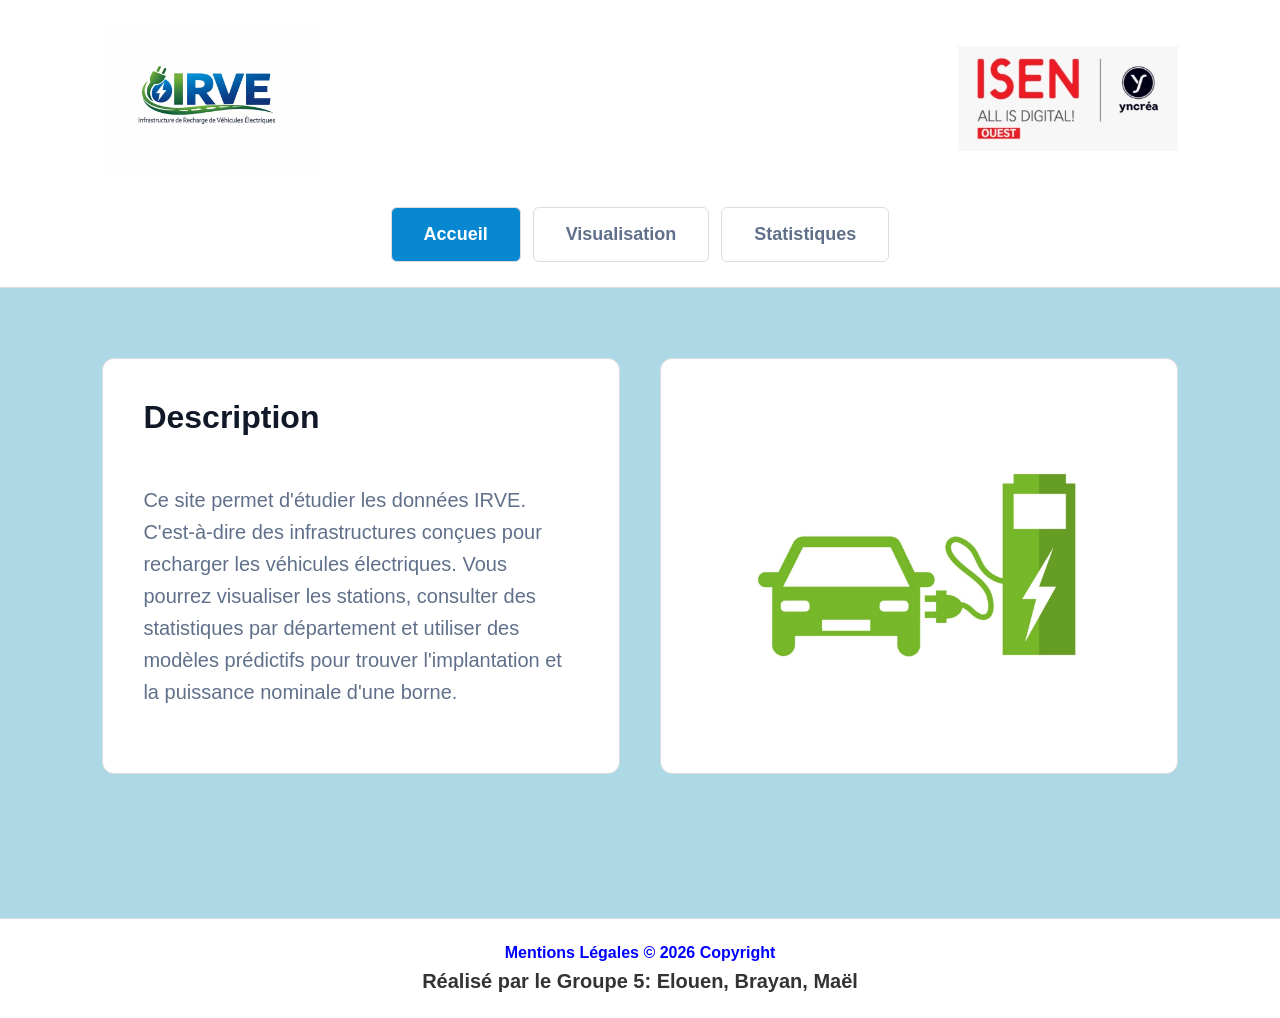
<file: 03_web-app/frontend/index.html>
<!DOCTYPE html>
<html lang="fr">
<head>
    <meta charset="UTF-8">
    <meta name="viewport" content="width=device-width, initial-scale=1.0">
    <title>Stations IRVE</title>
    <!-- Feuille de style principale -->
    <link rel="stylesheet" href="CSS/style.css">
</head>

<body>

    <!-- En-tête avec les logos et la barre de navigation -->
    <header class="header">
        <div class="logos">
            <img src="./logo/IRVE.png" alt="Logo IRVE" class="IRVE">
            <img src="./logo/ISEN.png" alt="Logo ISEN" class="ISEN">
        </div>

        <!-- Liens de navigation entre les pages du site -->
        <nav class="navbar">
            <a href="index.html" class="active">Accueil</a>
            <a href="page1.html">Visualisation</a>
            <a href="page2.html">Statistiques</a>
        </nav>
    </header>

    <main class="main">

        <!-- Section d'accueil avec la description du projet et une image -->
        <section class="home-container">

            <!-- Carte de texte présentant le projet -->
            <div class="text-card">
                <h1>Description</h1>
                <br>

                <p>
                    Ce site permet d'étudier les données IRVE.
                    C'est-à-dire des infrastructures conçues pour
                    recharger les véhicules électriques.
                    Vous pourrez visualiser les stations, consulter des
                    statistiques par département et utiliser des modèles prédictifs
                    pour trouver l'implantation et la puissance nominale d'une borne.
                </p>
            </div>

            <!-- Image illustrative d'une borne de recharge -->
            <div class="image-card">
                <div class="image-placeholder">
                    <img src="logo/borne.jpg" alt="Logo" class="borne">
                </div>
            </div>

        </section>

    </main>

    <footer class="footer">
        <h5>Mentions Légales © 2026 Copyright</h5>
        <h4>Réalisé par le Groupe 5: Elouen, Brayan, Maël</h4>
    </footer>

</body>
</html>
</file>
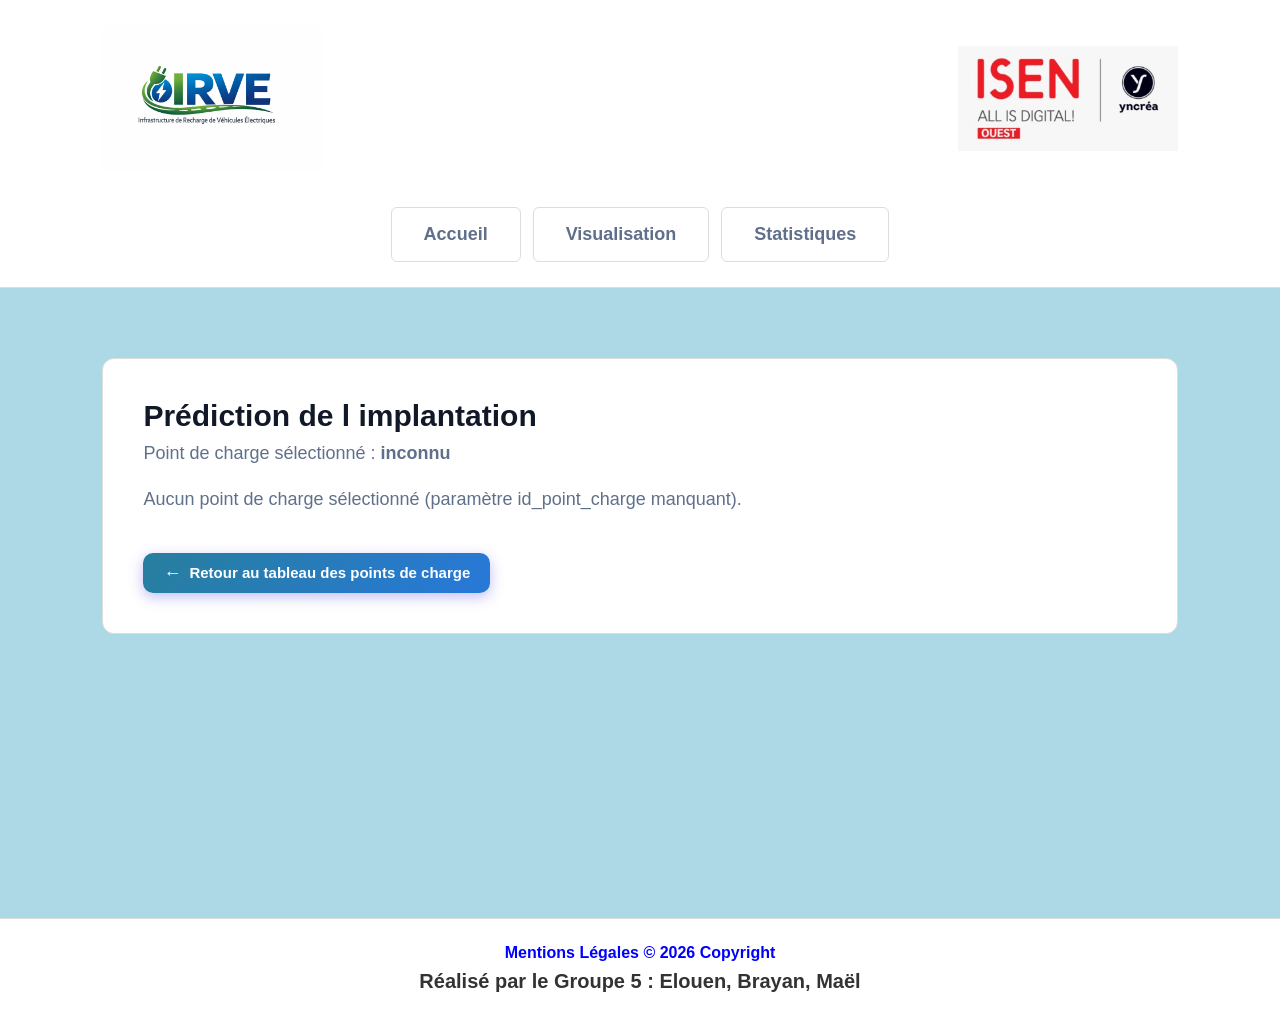
<file: 03_web-app/frontend/prediction_implantation.html>
<!DOCTYPE html>
<html lang="fr">
<head>
    <meta charset="UTF-8">
    <meta name="viewport" content="width=device-width, initial-scale=1.0">
    <title>Prédiction de la puissance nominale - Stations IRVE</title>

    <!-- Feuille de style principale -->
    <link rel="stylesheet" href="CSS/style.css">
</head>

<body>

    <!-- En-tête avec les logos et la barre de navigation -->
    <header class="header">
        <div class="logos">
            <img src="./logo/IRVE.png" alt="Logo IRVE" class="IRVE">
            <img src="./logo/ISEN.png" alt="Logo ISEN" class="ISEN">
        </div>

        <nav class="navbar">
            <a href="index.html">Accueil</a>
            <a href="page1.html">Visualisation</a>
            <a href="page2.html">Statistiques</a>
        </nav>
    </header>

    <main class="main">

        <!-- Carte principale affichant l'identifiant du point de charge et le résultat de la prédiction -->
        <section class="card">
            <h2>Prédiction de l implantation</h2>

            <p>
                Point de charge sélectionné :
                <strong id="id-pdc">—</strong>
            </p>

            <!-- Zone mise à jour dynamiquement avec le résultat de la prédiction -->
            <div id="resultat-prediction">
                <p>Chargement de la prédiction en cours...</p>
            </div>

            <a class="btn-retour" href="page1.html">
                <span class="fleche">&larr;</span>
                Retour au tableau des points de charge
            </a>
        </section>

    </main>

    <footer class="footer">
        <h5>Mentions Légales © 2026 Copyright</h5>
        <h4>Réalisé par le Groupe 5 : Elouen, Brayan, Maël</h4>
    </footer>

    <script>
"use strict";

// Récupération de l'identifiant dans l'URL 
const params        = new URLSearchParams(window.location.search);
const idPointCharge = params.get("id_point_charge") ?? params.get("id");

const idEl   = document.getElementById("id-pdc");
const zone   = document.getElementById("resultat-prediction");

idEl.textContent = idPointCharge ?? "inconnu";

if (!idPointCharge) {
    afficherErreur("Aucun point de charge sélectionné (paramètre id_point_charge manquant).");
} else {
    chargerPrediction(idPointCharge);
}

// Appel API 
function chargerPrediction(id) {
    const apiUrl = new URL("./php/api_prediction_implantation.php", window.location.href);
    apiUrl.searchParams.set("id_point_charge", id);

    fetch(apiUrl.toString())
        .then(response => {
            if (!response.ok) throw new Error(`Erreur HTTP ${response.status}`);
            return response.text();
        })
        .then(text => {
            let data;
            try { data = JSON.parse(text); }
            catch (_) { throw new Error("Réponse non JSON : " + text); }

            if (data.erreur) {
                afficherErreur(data.erreur + (data.details ? ` — ${data.details}` : ""));
                return;
            }
            if (!data.implantation_predite) {
                afficherErreur("Aucune implantation prédite renvoyée par l'API.");
                return;
            }

            afficherPrediction(data);
        })
        .catch(err => afficherErreur(err.message));
}

function afficherPrediction(data) {
    const methode      = data.methode ?? "Modèle inconnu";
    const implantation = data.implantation_predite;

    zone.innerHTML = `
        <table class="result-table">
            <thead>
                <tr><th>Modèle utilisé</th><th>Implantation prédite</th></tr>
            </thead>
            <tbody>
                <tr>
                    <td>${escHtml(methode)}</td>
                    <td><span class="badge">${escHtml(implantation)}</span></td>
                </tr>
            </tbody>
        </table>
        ${renderProbas(data.probabilites)}
    `;
}

function renderProbas(probabilites) {
    if (!probabilites || Object.keys(probabilites).length === 0) return "";

    const sorted = Object.entries(probabilites).sort((a, b) => b[1] - a[1]);
    const maxVal = sorted[0][1];

    const lignes = sorted.map(([cls, p], i) => {
        const pct  = (p * 100).toFixed(1);
        const top  = i === 0 ? " top" : "";
        return `
            <div class="proba-row">
                <span class="proba-label" title="${escHtml(cls)}">${escHtml(cls)}</span>
                <div class="proba-track">
                    <div class="proba-fill${top}" style="width:${pct}%"></div>
                </div>
                <span class="proba-pct">${pct}%</span>
            </div>
        `;
    }).join("");

    return `
        <div class="proba-section">
            <h2>Probabilités par classe</h2>
            ${lignes}
        </div>
    `;
}

function afficherErreur(msg) {
    zone.innerHTML = `<p class="error">${escHtml(msg)}</p>`;
}

function escHtml(str) {
    return String(str)
        .replace(/&/g, "&amp;")
        .replace(/</g, "&lt;")
        .replace(/>/g, "&gt;")
        .replace(/"/g, "&quot;");
}
</script>
 </body>
</html>
</file>
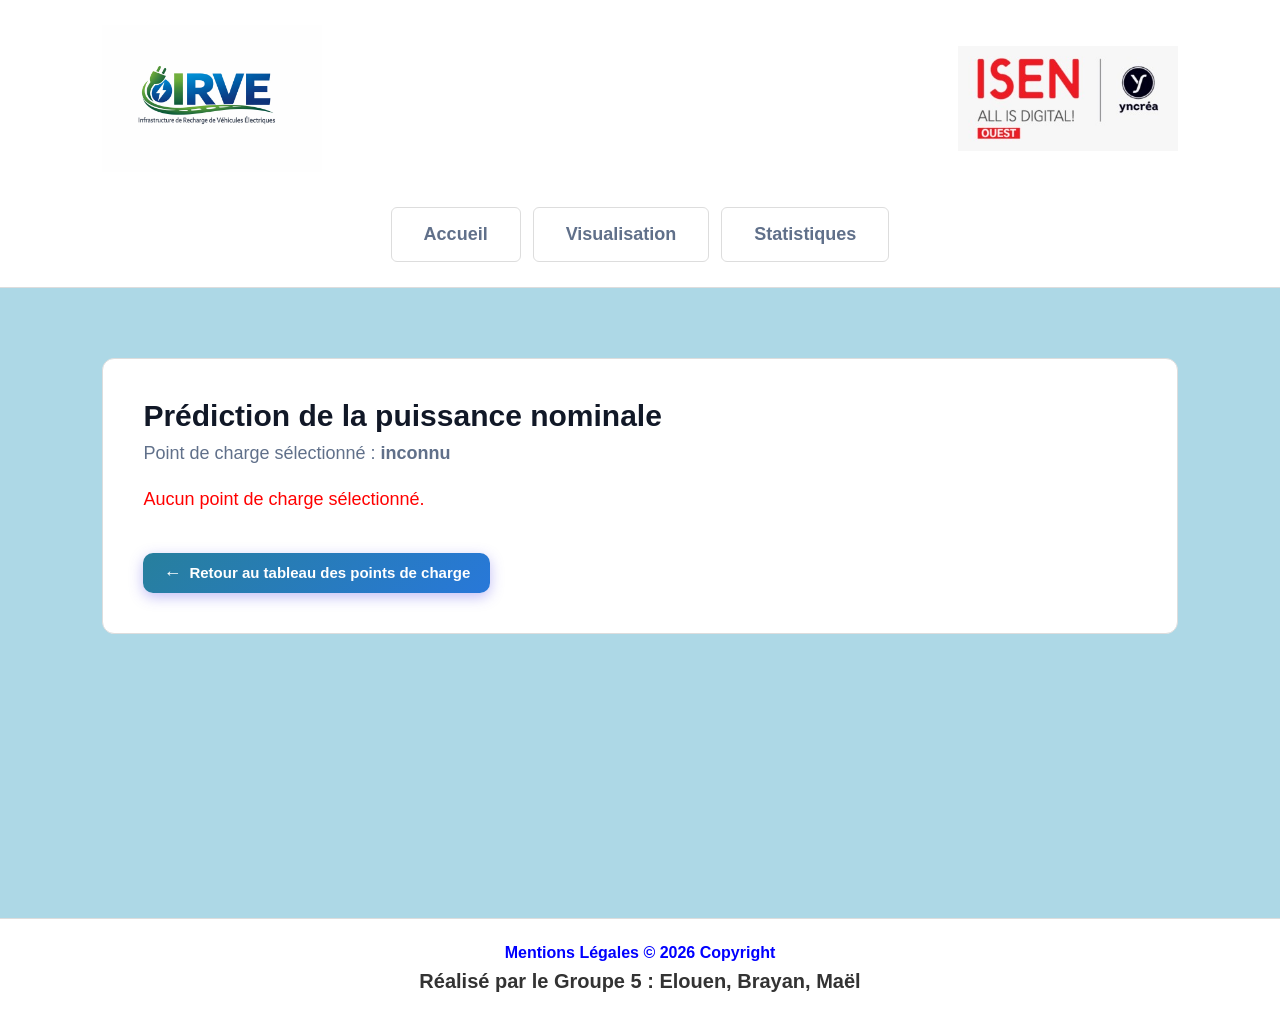
<file: 03_web-app/frontend/prediction_puissance.html>
<!DOCTYPE html>
<html lang="fr">
<head>
    <meta charset="UTF-8">
    <meta name="viewport" content="width=device-width, initial-scale=1.0">
    <title>Prédiction de la puissance nominale - Stations IRVE</title>

    <!-- Feuille de style principale -->
    <link rel="stylesheet" href="CSS/style.css">
</head>

<body>

    <!-- En-tête avec les logos et la barre de navigation -->
    <header class="header">
        <div class="logos">
            <img src="./logo/IRVE.png" alt="Logo IRVE" class="IRVE">
            <img src="./logo/ISEN.png" alt="Logo ISEN" class="ISEN">
        </div>

        <nav class="navbar">
            <a href="index.html">Accueil</a>
            <a href="page1.html">Visualisation</a>
            <a href="page2.html">Statistiques</a>
        </nav>
    </header>

    <main class="main">

        <!-- Carte principale affichant l'identifiant du point de charge et le résultat de la prédiction -->
        <section class="card">
            <h2>Prédiction de la puissance nominale</h2>

            <p>
                Point de charge sélectionné :
                <strong id="id-pdc">—</strong>
            </p>

            <!-- Zone mise à jour dynamiquement avec le résultat de la prédiction -->
            <div id="resultat-prediction">
                <p>Chargement de la prédiction en cours...</p>
            </div>

            <a class="btn-retour" href="page1.html">
                <span class="fleche">&larr;</span>
                Retour au tableau des points de charge
            </a>
        </section>

    </main>

    <footer class="footer">
        <h5>Mentions Légales © 2026 Copyright</h5>
        <h4>Réalisé par le Groupe 5 : Elouen, Brayan, Maël</h4>
    </footer>

    <script>
    // Récupère l'identifiant du point de charge depuis l'URL (paramètre GET 'id')
    const params = new URLSearchParams(window.location.search);
    const idPointCharge = params.get('id');

    // Récupère les éléments HTML à mettre à jour
    const idElement   = document.getElementById('id-pdc');
    const zoneResultat = document.getElementById('resultat-prediction');

    // Affiche l'identifiant du point de charge dans la page
    idElement.textContent = idPointCharge ?? 'inconnu';

    // Si aucun identifiant n'est fourni, affiche un message d'erreur, sinon lance la prédiction
    if (!idPointCharge) {
        zoneResultat.innerHTML = `
            <p style="color:red;">
                Aucun point de charge sélectionné.
            </p>
        `;
    } else {
        chargerPrediction(idPointCharge);
    }

    // Appelle l'API PHP pour récupérer la prédiction de puissance du point de charge
    function chargerPrediction(id) {
        try {
            // Construit l'URL de l'API avec le paramètre id_point_charge
            const apiUrl = new URL('./php/api_prediction_puissance.php', window.location.href);
            apiUrl.searchParams.set('id_point_charge', id);

            console.log('URL appelée :', apiUrl.toString());

            fetch(apiUrl.toString())
                .then(response => {
                    // Vérifie que la réponse HTTP est correcte
                    if (!response.ok) {
                        throw new Error('Erreur HTTP : ' + response.status);
                    }
                    // Récupère la réponse sous forme de texte brut
                    return response.text();
                })
                .then(text => {
                    console.log('Réponse brute PHP :', text);

                    let data;

                    // Tente de parser le texte en JSON
                    try {
                        data = JSON.parse(text);
                    } catch (e) {
                        throw new Error('Réponse PHP non JSON : ' + text);
                    }

                    // Si l'API renvoie une erreur, on l'affiche dans la zone de résultat
                    if (data.erreur || data.error) {
                        zoneResultat.innerHTML = `
                            <p style="color:red;">
                                Erreur : ${data.erreur || data.error || data.details || 'inconnue'}
                            </p>
                        `;
                        return;
                    }

                    // Si la puissance prédite est absente de la réponse, affiche un message d'erreur
                    if (data.puissance_predite_kw === undefined || data.puissance_predite_kw === null) {
                        zoneResultat.innerHTML = `
                            <p style="color:red;">
                                Aucune puissance prédite renvoyée par l'API.
                            </p>
                        `;
                        return;
                    }

                    // Affiche le résultat de la prédiction
                    afficherPrediction(data);
                })
                .catch(error => {
                    // En cas d'erreur de fetch, affiche le détail technique
                    console.error('Erreur fetch prédiction puissance :', error);

                    zoneResultat.innerHTML = `
                        <p style="color:red;">
                            Erreur lors de la communication avec le serveur.
                        </p>
                        <p>
                            Détail technique : ${error.message}
                        </p>
                    `;
                });

        } catch (error) {
            // En cas d'erreur lors de la construction de l'URL
            console.error('Erreur construction URL :', error);

            zoneResultat.innerHTML = `
                <p style="color:red;">
                    Erreur lors de la construction de l'URL API.
                </p>
                <p>
                    Détail technique : ${error.message}
                </p>
            `;
        }
    }

    // Génère et injecte le tableau HTML affichant la méthode et la puissance prédite
    function afficherPrediction(data) {
        const methode   = data.methode ?? 'Modèle IA';
        const puissance = Number(data.puissance_predite_kw);

        // Formate la puissance avec 2 décimales si c'est un nombre valide
        const puissanceAffichee = isNaN(puissance)
            ? data.puissance_predite_kw
            : puissance.toFixed(2);

        zoneResultat.innerHTML = `
            <table class="station-table">
                <thead>
                    <tr>
                        <th>Méthode</th>
                        <th>Puissance prédite</th>
                    </tr>
                </thead>

                <tbody>
                    <tr>
                        <td>${methode}</td>
                        <td>${puissanceAffichee} kW</td>
                    </tr>
                </tbody>
            </table>
        `;
    }
</script>

</body>
</html>
</file>
<file: 03_web-app/frontend/CSS/style.css>
/* Réinitialisation des marges, paddings et modèle de boîte pour tous les éléments */
* {
  margin: 0;
  padding: 0;
  box-sizing: border-box;
}

/* Style général de la page */
body {
  font-family: Arial, sans-serif;
  background-color: lightblue;
  color: #111827;
}

/* HEADER */

/* Barre d'en-tête blanche avec une bordure basse */
.header {
  background-color: white;
  padding: 25px 8%;
  border-bottom: 1px solid #ddd;
}

/* Conteneur des logos, disposés en ligne avec espace entre eux */
.logos {
  display: flex;
  justify-content: space-between;
  align-items: center;
  gap: 30px;
  margin-bottom: 35px;
}

/* Taille maximale des logos IRVE et ISEN */
.IRVE,
.ISEN {
  max-width: 220px;
  width: 25%;
  height: auto;
  object-fit: contain;
}

/* NAVIGATION */

/* Barre de navigation centrée avec les liens de page */
.navbar {
  display: flex;
  gap: 12px;
  justify-content: center;
  align-items: center;
  flex-wrap: wrap;
}

/* Style des liens de navigation */
.navbar a {
  text-decoration: none;
  color: #60708a;
  background-color: white;
  border: 1px solid #ddd;
  padding: 16px 32px;
  border-radius: 6px;
  font-weight: bold;
  font-size: 18px;
}

/* Effet au survol des liens de navigation */
.navbar a:hover {
  background-color: #eef3f8;
}

/* Lien actif mis en évidence en bleu */
.navbar .active {
  background-color: #0788d1;
  color: white;
}

/* MAIN */

/* Zone de contenu principale avec hauteur minimale et marges latérales */
.main {
  min-height: 70vh;
  padding: 70px 8%;
}

/* Conteneur de la page d'accueil en deux colonnes égales */
.home-container {
  max-width: 1400px;
  margin: auto;
  display: grid;
  grid-template-columns: 1fr 1fr;
  gap: 40px;
}

/* CARTES */

/* Style commun aux cartes de texte, d'image et génériques */
.text-card,
.image-card,
.card {
  background-color: white;
  border: 1px solid #ddd;
  border-radius: 12px;
  padding: 40px;
}

/* Hauteur minimale des cartes texte et image */
.text-card,
.image-card {
  min-height: 330px;
}

/* Titre des cartes texte */
.text-card h1,
.text-card h2 {
  font-size: 32px;
  margin-bottom: 30px;
}

/* Paragraphe des cartes texte */
.text-card p {
  color: #60708a;
  font-size: 20px;
  line-height: 1.6;
  margin-bottom: 25px;
}

/* Carte image centrée horizontalement et verticalement */
.image-card {
  display: flex;
  align-items: center;
  justify-content: center;
}

/* Conteneur de l'image centré dans la carte */
.image-placeholder {
  width: 100%;
  display: flex;
  justify-content: center;
  align-items: center;
}

/* Image de la borne avec taille maximale contrainte */
.borne {
  max-width: 80%;
  max-height: 300px;
  height: auto;
  object-fit: contain;
}

/* PAGE 1 */

/* Marge basse entre les cartes de la page 1 */
.card {
  margin-bottom: 45px;
}

.card h2 {
  font-size: 30px;
  margin-bottom: 10px;
}

.card p {
  color: #60708a;
  font-size: 18px;
  margin-bottom: 25px;
}

/* Carte iframe de la carte interactive */
.map-frame {
  width: 100%;
  height: 520px;
  border: none;
  border-radius: 8px;
  background-color: #111827;
}

/* Tableau listant les stations */
.station-table {
  width: 100%;
  border-collapse: collapse;
  margin-top: 20px;
}

.station-table th,
.station-table td {
  padding: 16px;
  border-bottom: 1px solid #ddd;
  text-align: left;
}

.station-table th {
  color: #60708a;
  font-weight: bold;
}

/* Grille des boutons de prédiction en 3 colonnes */
.prediction-buttons {
  display: grid;
  grid-template-columns: repeat(3, 1fr);
  gap: 25px;
  margin-bottom: 45px;
}

/* Style des boutons de prédiction */
.prediction-buttons a,
.prediction-buttons button {
  display: block;
  width: 100%;
  text-align: center;
  text-decoration: none;
  color: #0788d1;
  border: 2px solid #0788d1;
  padding: 18px;
  border-radius: 6px;
  font-family: inherit;
  font-size: 20px;
  font-weight: bold;
  background-color: white;
  cursor: pointer;
}

/* Effet au survol des boutons de prédiction */
.prediction-buttons a:hover,
.prediction-buttons button:hover {
  background-color: #0788d1;
  color: white;
}

/* PAGE 2 */

/* Conteneur centré pour le contenu de la page statistiques */
.content {
  max-width: 1200px;
  margin: auto;
}

/* Sous-titre gris sous le titre principal */
.subtitle {
  color: #60708a;
  font-size: 18px;
}

/* Carte contenant le menu déroulant de sélection du département */
.select-box {
  background-color: white;
  border: 1px solid #ddd;
  border-radius: 12px;
  padding: 30px;
  margin-top: 30px;
  max-width: 500px;
}

.select-box label {
  display: block;
  color: #60708a;
  font-weight: bold;
  margin-bottom: 10px;
}

/* Style du menu déroulant */
select {
  width: 100%;
  padding: 10px;
  border-radius: 8px;
  border: 1px solid #d1d5db;
  font-size: 16px;
  background: white;
}

/* Zone d'affichage des statistiques ou du message d'aide */
.info-box {
  margin-top: 30px;
  padding: 30px;
  border-radius: 12px;
  background: white;
  border: 1px dashed #d1d5db;
  font-size: 18px;
  color: #60708a;
}

/* FORMULAIRES PREDICTION */

/* Grille en deux colonnes pour les champs du formulaire de prédiction */
.form-grid {
  display: grid;
  grid-template-columns: repeat(2, 1fr);
  gap: 25px;
}

/* Carte individuelle d'un champ de formulaire */
.form-card {
  background-color: white;
  border: 1px solid #ddd;
  border-radius: 12px;
  padding: 25px;
}

.form-card label {
  display: block;
  color: #60708a;
  font-weight: bold;
  margin-bottom: 12px;
  font-size: 18px;
}

/* Style des champs de saisie et menus déroulants dans les formulaires */
.form-card input,
.form-card select {
  width: 100%;
  padding: 10px;
  border: 1px solid #cbd5e1;
  border-radius: 5px;
  font-size: 17px;
  background-color: #e8f1fb;
}

/* Texte d'aide sous un champ de formulaire */
.form-card small {
  display: block;
  margin-top: 8px;
  color: #60708a;
}

/* Zone d'affichage du résultat de prédiction */
.result-box {
  background-color: white;
  border: 1px solid #ddd;
  border-radius: 12px;
  padding: 28px;
  margin-top: 35px;
  margin-bottom: 25px;
}

/* Bouton principal de lancement de la prédiction */
.main-button {
  background-color: #0788d1;
  color: white;
  border: none;
  padding: 18px 45px;
  border-radius: 6px;
  font-size: 20px;
  font-weight: bold;
  cursor: pointer;
}

/* FOOTER */

/* Pied de page centré avec bordure haute */
.footer {
  background-color: white;
  text-align: center;
  padding: 25px;
  border-top: 1px solid #ddd;
}

.footer h5 {
  color: blue;
  font-size: 16px;
  margin-bottom: 8px;
}

.footer h4 {
  color: #333;
  font-size: 20px;
}

/* RESPONSIVE */

/* Adaptation de la mise en page pour les écrans inférieurs à 900px */
@media screen and (max-width: 900px) {
  .header,
  .main {
    padding-left: 30px;
    padding-right: 30px;
  }

  /* Logos centrés et retour à la ligne si nécessaire */
  .logos {
    justify-content: center;
    flex-wrap: wrap;
  }

  .IRVE,
  .ISEN {
    width: 160px;
    max-width: 45%;
  }

  /* Les grilles passent en colonne unique */
  .home-container,
  .prediction-buttons,
  .form-grid {
    grid-template-columns: 1fr;
  }

  .navbar a {
    padding: 12px 24px;
    font-size: 16px;
  }

  .text-card,
  .image-card,
  .card {
    padding: 25px;
  }

  .text-card p {
    font-size: 17px;
  }

  .station-table {
    font-size: 14px;
  }
}

/* Adaptation supplémentaire pour les très petits écrans */
@media screen and (max-width: 500px) {
  /* Navigation en colonne avec liens pleine largeur */
  .navbar {
    flex-direction: column;
  }

  .navbar a {
    width: 100%;
    text-align: center;
  }

  .IRVE,
  .ISEN {
    width: 140px;
  }
}

/* Carte Leaflet de la page visualisation */
#map {
  width: 100%;
  height: 520px;
  border-radius: 8px;
}

/* Carte Leaflet de la page clusters */
#clusterMap {
  width: 100%;
  height: 600px;
  border-radius: 8px;
}

/* Légende des clusters avec les pastilles colorées */
.cluster-legend {
  display: flex;
  gap: 18px;
  flex-wrap: wrap;
  margin-bottom: 20px;
  color: #60708a;
  font-weight: bold;
}

/* Pastille ronde pour identifier chaque cluster dans la légende */
.cluster-dot {
  display: inline-block;
  width: 13px;
  height: 13px;
  border-radius: 50%;
  margin-right: 6px;
}

/* Couleur associée à chaque cluster */
.cluster-0 { background-color: #84cc16; }
.cluster-1 { background-color: #60a5fa; }
.cluster-2 { background-color: #ec4899; }
.cluster-3 { background-color: #8b5cf6; }
.cluster-4 { background-color: #f97316; }

/* Bouton de retour avec dégradé bleu et animation au survol */
a.btn-retour {
    display: inline-flex;
    align-items: center;
    gap: 8px;
    margin-top: 18px;
    padding: 11px 20px;
    font-size: 15px;
    font-weight: 600;
    color: #ffffff !important;
    text-decoration: none !important;
    background: linear-gradient(135deg, #277f9d, #2878d9);
    border-radius: 10px;
    box-shadow: 0 4px 14px rgba(79, 70, 229, 0.35);
    transition: transform 0.15s ease, box-shadow 0.15s ease, background 0.15s ease;
}

/* Légère élévation du bouton au survol */
a.btn-retour:hover {
    transform: translateY(-2px);
    box-shadow: 0 6px 20px rgba(79, 70, 229, 0.45);
    background: linear-gradient(135deg, #277f9d, #2878d9);
    color: #ffffff !important;
}

/* Retour à la position initiale au clic */
a.btn-retour:active {
    transform: translateY(0);
    box-shadow: 0 3px 10px rgba(79, 70, 229, 0.35);
}

/* Flèche du bouton retour */
a.btn-retour .fleche {
    font-size: 18px;
    line-height: 1;
    transition: transform 0.15s ease;
}

/* La flèche glisse vers la gauche au survol */
a.btn-retour:hover .fleche {
    transform: translateX(-3px);
}
</file>
